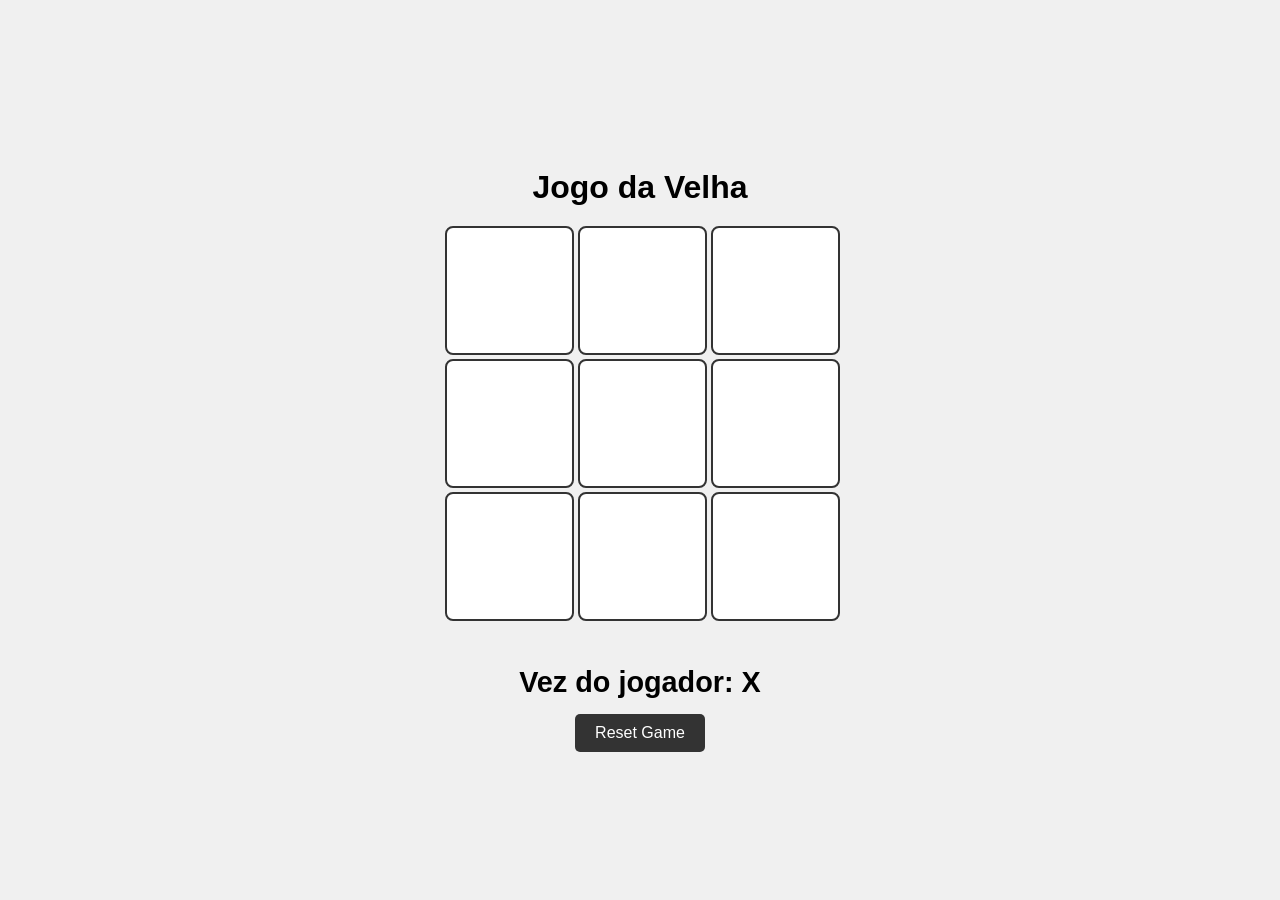
<file: index.html>
<!DOCTYPE html>
<html lang="pt-br">
<head>
    <meta charset="UTF-8">
    <meta name="viewport" content="width=device-width, initial-scale=1.0">
    <title>Tic-Tac-Toe</title>
    <link rel="shortcut icon" href="icon.png" type="image/x-icon">
    <link rel="stylesheet" href="style.css">
</head>
<body>
    <h1>Jogo da Velha</h1>
    <div id="board">
        </div>
    <div id="game-info">
        <p id="status"></p>
        <button id="reset">Reset Game</button>
    </div>
    <script src="script.js"></script>
</body>
</html>
</file>
<file: style.css>
/* Centraliza todo o conteúdo da página */
body {
    display: flex;
    flex-direction: column;
    align-items: center;
    justify-content: center;
    min-height: 100vh;
    margin: 0;
    font-family: sans-serif;
    background-color: #f0f0f0;
}

h1 {
    margin-bottom: 20px;
}

#board {
    display: grid;
    /* Tamanho aumentado em 25% (de 100px para 125px) */
    grid-template-columns: repeat(3, 125px);
    grid-template-rows: repeat(3, 125px);
    gap: 8px; /* Aumentei o espaço levemente para acompanhar o tamanho */
    margin-bottom: 20px;
}

#board div {
    background-color: white;
    display: flex;
    align-items: center;
    justify-content: center;
    font-size: 3em; /* Aumentei a fonte para combinar com o novo tamanho */
    cursor: pointer;
    width: 125px;
    height: 125px;
    border: 2px solid #333;
    border-radius: 8px; /* Bordas arredondadas para um visual moderno */
    transition: background-color 0.2s;
}

#board div:hover {
    background-color: #e0e0e0;
}

#game-info {
    text-align: center;
}

#status {
    font-size: 1.8em;
    font-weight: bold;
    margin-bottom: 15px;
}

/* Estilo para o botão de reset */
button {
    padding: 10px 20px;
    font-size: 1em;
    cursor: pointer;
    background-color: #333;
    color: white;
    border: none;
    border-radius: 5px;
}

button:hover {
    background-color: #555;
}
</file>
